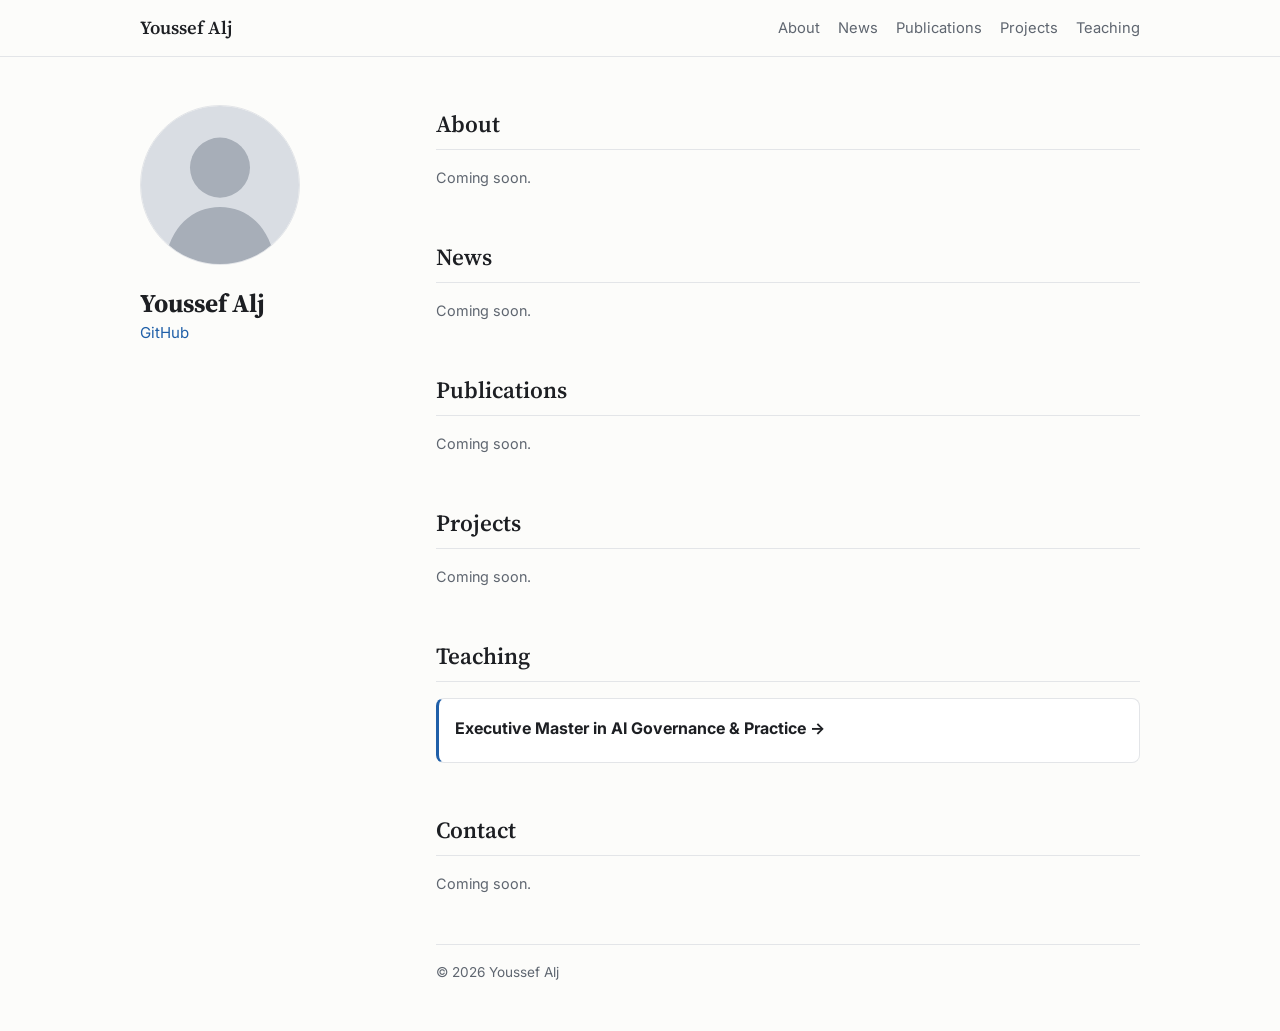
<file: index.html>
<!DOCTYPE html>
<html lang="en">
<head>
  <meta charset="utf-8">
  <meta name="viewport" content="width=device-width, initial-scale=1">
  <title>Youssef Alj</title>
  <meta name="description" content="Youssef Alj — researcher.">
  <link rel="preconnect" href="https://fonts.googleapis.com">
  <link rel="preconnect" href="https://fonts.gstatic.com" crossorigin>
  <link href="https://fonts.googleapis.com/css2?family=Inter:wght@400;500;600&family=Source+Serif+4:opsz,wght@8..60,500;8..60,600&display=swap" rel="stylesheet">
  <link rel="stylesheet" href="style.css">
</head>
<body>
  <!--
    Content is intentionally empty for now.
    Filled-in examples of every block (news items, publications with BibTeX,
    project cards, teaching entries) live on the `template` branch:
      git show template:index.html
  -->
  <header class="topbar">
    <div class="wrap topbar-inner">
      <a class="brand" href="#">Youssef Alj</a>
      <nav>
        <a href="#about">About</a>
        <a href="#news">News</a>
        <a href="#publications">Publications</a>
        <a href="#projects">Projects</a>
        <a href="#teaching">Teaching</a>
        <!-- <a href="assets/cv.pdf">CV</a>  (add once assets/cv.pdf exists) -->
      </nav>
    </div>
  </header>

  <main class="wrap layout">
    <aside class="profile">
      <img src="assets/img/profile.svg" alt="Photo of Youssef Alj" class="avatar">
      <h1>Youssef Alj</h1>
      <!-- <p class="role">Role</p> -->
      <!-- <p class="affil">Lab<br>University</p> -->
      <ul class="links">
        <li><a href="https://github.com/web-youssef-alj">GitHub</a></li>
        <!-- Email, Google Scholar, ORCID, LinkedIn: see template branch -->
      </ul>
    </aside>

    <div class="content">
      <section id="about">
        <h2>About</h2>
        <p class="note">Coming soon.</p>
      </section>

      <section id="news">
        <h2>News</h2>
        <ul class="news">
          <!-- <li><time>Mon YYYY</time><span>…</span></li> -->
        </ul>
        <p class="note">Coming soon.</p>
      </section>

      <section id="publications">
        <h2>Publications</h2>
        <!-- <h3>YYYY</h3> + <article class="pub">…</article> blocks -->
        <p class="note">Coming soon.</p>
      </section>

      <section id="projects">
        <h2>Projects</h2>
        <div class="cards">
          <!-- <a class="card" href="…"><h4>Title</h4><p>Description</p></a> -->
        </div>
        <p class="note">Coming soon.</p>
      </section>

      <section id="teaching">
        <h2>Teaching</h2>
        <a class="teach-feature" href="teaching/ai-governance.html">
          <h4>Executive Master in AI Governance &amp; Practice →</h4>
        </a>
        <ul class="plain">
          <!-- <li><strong>Course</strong> — Role, University, Term</li> -->
        </ul>
      </section>

      <section id="contact">
        <h2>Contact</h2>
        <p class="note">Coming soon.</p>
      </section>

      <footer>© <span id="year">2026</span> Youssef Alj</footer>
    </div>
  </main>

  <script>document.getElementById('year').textContent = new Date().getFullYear();</script>
</body>
</html>
</file>
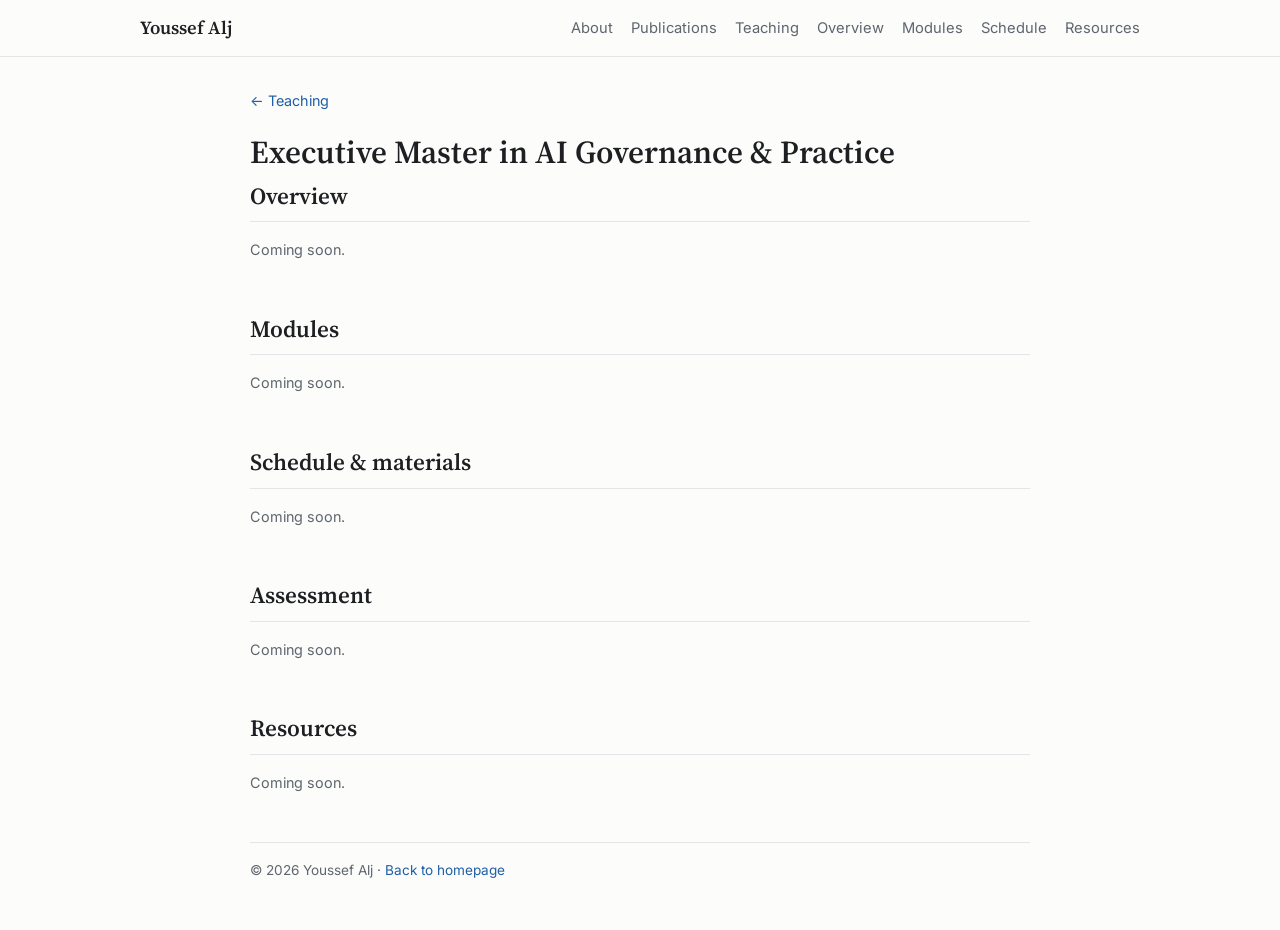
<file: teaching/ai-governance.html>
<!DOCTYPE html>
<html lang="en">
<head>
  <meta charset="utf-8">
  <meta name="viewport" content="width=device-width, initial-scale=1">
  <title>AI Governance & Practice — Youssef Alj</title>
  <meta name="description" content="Executive Master in AI Governance & Practice — Youssef Alj.">
  <link rel="preconnect" href="https://fonts.googleapis.com">
  <link rel="preconnect" href="https://fonts.gstatic.com" crossorigin>
  <link href="https://fonts.googleapis.com/css2?family=Inter:wght@400;500;600&family=Source+Serif+4:opsz,wght@8..60,500;8..60,600&display=swap" rel="stylesheet">
  <link rel="stylesheet" href="../style.css">
</head>
<body>
  <!--
    Content is intentionally empty for now.
    The filled-in example (facts box, module cards, schedule table,
    assessment, resources) lives on the `template` branch:
      git show template:teaching/ai-governance.html
  -->
  <header class="topbar">
    <div class="wrap topbar-inner">
      <a class="brand" href="../index.html">Youssef Alj</a>
      <nav>
        <a href="../index.html#about">About</a>
        <a href="../index.html#publications">Publications</a>
        <a href="../index.html#teaching">Teaching</a>
        <a href="#overview">Overview</a>
        <a href="#modules">Modules</a>
        <a href="#schedule">Schedule</a>
        <a href="#resources">Resources</a>
      </nav>
    </div>
  </header>

  <main class="wrap page">
    <p class="crumbs"><a href="../index.html#teaching">← Teaching</a></p>

    <h1 class="page-title">Executive Master in AI Governance &amp; Practice</h1>
    <!-- <p class="page-sub">Institution · Academic year</p> -->
    <!-- <dl class="facts"><div><dt>Label</dt><dd>Value</dd></div>…</dl> -->

    <section id="overview">
      <h2>Overview</h2>
      <p class="note">Coming soon.</p>
    </section>

    <section id="modules">
      <h2>Modules</h2>
      <div class="cards">
        <!-- <div class="card"><h4>Module</h4><p>Description</p></div> -->
      </div>
      <p class="note">Coming soon.</p>
    </section>

    <section id="schedule">
      <h2>Schedule &amp; materials</h2>
      <!-- <div class="table-wrap"><table>Session | Date | Topic | Materials</table></div> -->
      <p class="note">Coming soon.</p>
    </section>

    <section id="assessment">
      <h2>Assessment</h2>
      <p class="note">Coming soon.</p>
    </section>

    <section id="resources">
      <h2>Resources</h2>
      <p class="note">Coming soon.</p>
    </section>

    <footer>© 2026 Youssef Alj · <a href="../index.html">Back to homepage</a></footer>
  </main>
</body>
</html>
</file>
<file: style.css>
:root {
  --bg: #fcfcfa;
  --surface: #ffffff;
  --text: #1d1f23;
  --muted: #5f6670;
  --border: #e3e5e8;
  --accent: #1f5fa8;
  --accent-soft: #e8f0fa;
  --serif: "Source Serif 4", Georgia, serif;
  --sans: "Inter", system-ui, -apple-system, sans-serif;
}

@media (prefers-color-scheme: dark) {
  :root {
    --bg: #15171a;
    --surface: #1c1f23;
    --text: #e6e8eb;
    --muted: #9aa1ab;
    --border: #2c3036;
    --accent: #7fb2ec;
    --accent-soft: #1f2a38;
  }
}

* { box-sizing: border-box; }
html { scroll-behavior: smooth; scroll-padding-top: 72px; }
body {
  margin: 0;
  background: var(--bg);
  color: var(--text);
  font: 16px/1.65 var(--sans);
  -webkit-font-smoothing: antialiased;
}

a { color: var(--accent); text-decoration: none; }
a:hover { text-decoration: underline; }

.wrap { max-width: 1040px; margin: 0 auto; padding: 0 20px; }

/* ---------- Top bar ---------- */
.topbar {
  position: sticky; top: 0; z-index: 10;
  background: color-mix(in srgb, var(--bg) 88%, transparent);
  backdrop-filter: blur(8px);
  border-bottom: 1px solid var(--border);
}
.topbar-inner { display: flex; align-items: center; justify-content: space-between; gap: 16px; height: 56px; }
.brand { font-family: var(--serif); font-weight: 600; font-size: 1.15rem; color: var(--text); }
nav { display: flex; gap: 18px; overflow-x: auto; }
nav a { color: var(--muted); font-size: .92rem; white-space: nowrap; }
nav a:hover { color: var(--text); text-decoration: none; }

/* ---------- Layout ---------- */
.layout {
  display: grid;
  grid-template-columns: 240px 1fr;
  gap: 56px;
  padding-top: 48px;
  padding-bottom: 48px;
}

.profile { position: sticky; top: 88px; align-self: start; }
.avatar { width: 160px; height: 160px; border-radius: 50%; object-fit: cover; border: 1px solid var(--border); }
.profile h1 { font-family: var(--serif); font-size: 1.6rem; margin: 16px 0 2px; line-height: 1.2; }
.role { margin: 0; color: var(--text); font-weight: 500; }
.affil { margin: 4px 0 16px; color: var(--muted); font-size: .92rem; }
.links { list-style: none; padding: 0; margin: 0; display: grid; gap: 6px; font-size: .94rem; }

/* ---------- Sections ---------- */
section { margin-bottom: 48px; }
h2 {
  font-family: var(--serif); font-weight: 600; font-size: 1.45rem;
  margin: 0 0 16px; padding-bottom: 6px; border-bottom: 1px solid var(--border);
}
h3 { font-size: .85rem; letter-spacing: .08em; text-transform: uppercase; color: var(--muted); margin: 24px 0 10px; }
h4 { margin: 0 0 4px; font-size: 1rem; }
p { margin: 0 0 12px; }

.interests span { font-weight: 600; }
.note { color: var(--muted); font-size: .9rem; }

/* News */
.news { list-style: none; padding: 0; margin: 0; }
.news li { display: grid; grid-template-columns: 88px 1fr; gap: 12px; padding: 6px 0; }
.news time { color: var(--muted); font-variant-numeric: tabular-nums; font-size: .92rem; }

/* Publications */
.pub {
  display: grid; grid-template-columns: 88px 1fr; gap: 16px;
  padding: 14px 0; border-bottom: 1px dashed var(--border);
}
.pub:last-child { border-bottom: 0; }
.pub p { margin: 0; }
.pub-venue {
  align-self: start; text-align: center;
  font-size: .72rem; font-weight: 600; letter-spacing: .04em;
  color: var(--accent); background: var(--accent-soft);
  padding: 4px 6px; border-radius: 4px;
}
.pub-title { font-weight: 600; }
.pub-authors { color: var(--muted); font-size: .94rem; }
.pub-authors .me { color: var(--text); font-weight: 600; text-decoration: underline; text-underline-offset: 2px; }
.pub-where { font-style: italic; font-size: .92rem; color: var(--muted); }
.pub-links { margin-top: 6px !important; font-size: .85rem; display: flex; flex-wrap: wrap; gap: 6px 10px; align-items: baseline; }
.pub-links a, .pub-links summary {
  border: 1px solid var(--border); border-radius: 4px; padding: 1px 8px;
  color: var(--text); cursor: pointer; list-style: none;
}
.pub-links a:hover, .pub-links summary:hover { border-color: var(--accent); color: var(--accent); text-decoration: none; }
.pub-links summary::-webkit-details-marker { display: none; }
.pub-links details { width: 100%; }
.pub-links details:not([open]) { width: auto; }
.pub-links pre {
  margin: 8px 0 0; padding: 12px; overflow-x: auto;
  background: var(--surface); border: 1px solid var(--border); border-radius: 6px; font-size: .8rem;
}

/* Projects */
.cards { display: grid; grid-template-columns: repeat(auto-fill, minmax(220px, 1fr)); gap: 14px; }
.card {
  display: block; padding: 16px; border: 1px solid var(--border); border-radius: 8px;
  background: var(--surface); color: var(--text); transition: border-color .15s;
}
.card:hover { border-color: var(--accent); text-decoration: none; }
.card p { color: var(--muted); font-size: .92rem; margin: 0; }

.plain { padding-left: 18px; margin: 0; }
.plain li { margin-bottom: 6px; }

/* ---------- Sub-pages (e.g. course pages) ---------- */
.page { max-width: 820px; padding-top: 32px; padding-bottom: 48px; }
.crumbs { font-size: .9rem; margin-bottom: 20px; }
.page-title { font-family: var(--serif); font-weight: 600; font-size: 2rem; line-height: 1.2; margin: 0 0 6px; }
.page-sub { color: var(--muted); margin-bottom: 24px; }
.facts {
  display: grid; grid-template-columns: repeat(auto-fit, minmax(160px, 1fr)); gap: 12px;
  margin: 0 0 40px; padding: 16px; border: 1px solid var(--border); border-radius: 8px; background: var(--surface);
}
.facts dt { font-size: .75rem; text-transform: uppercase; letter-spacing: .06em; color: var(--muted); }
.facts dd { margin: 2px 0 0; font-weight: 500; }
.table-wrap { overflow-x: auto; }
table { width: 100%; border-collapse: collapse; font-size: .94rem; }
th, td { text-align: left; padding: 10px 12px; border-bottom: 1px solid var(--border); vertical-align: top; }
th { font-size: .78rem; text-transform: uppercase; letter-spacing: .05em; color: var(--muted); font-weight: 600; }
td:first-child, td:nth-child(2) { white-space: nowrap; color: var(--muted); }
.teach-feature {
  display: block; padding: 16px; margin-bottom: 16px; border: 1px solid var(--border); border-left: 3px solid var(--accent);
  border-radius: 8px; background: var(--surface); color: var(--text);
}
.teach-feature:hover { border-color: var(--accent); text-decoration: none; }
.teach-feature p { margin: 0; color: var(--muted); font-size: .92rem; }

footer { color: var(--muted); font-size: .85rem; padding-top: 16px; border-top: 1px solid var(--border); }

/* ---------- Mobile ---------- */
@media (max-width: 760px) {
  .wrap { padding: 0 16px; }
  .topbar-inner { height: auto; flex-direction: column; align-items: flex-start; gap: 4px; padding: 10px 0; }
  nav { width: 100%; gap: 14px; }
  .layout { grid-template-columns: 1fr; gap: 32px; padding-top: 28px; }
  .profile { position: static; text-align: center; }
  .avatar { width: 128px; height: 128px; }
  .links { grid-auto-flow: column; justify-content: center; gap: 12px; flex-wrap: wrap; display: flex; }
  .news li, .pub { grid-template-columns: 1fr; gap: 4px; }
  .pub-venue { justify-self: start; }
}
</file>
